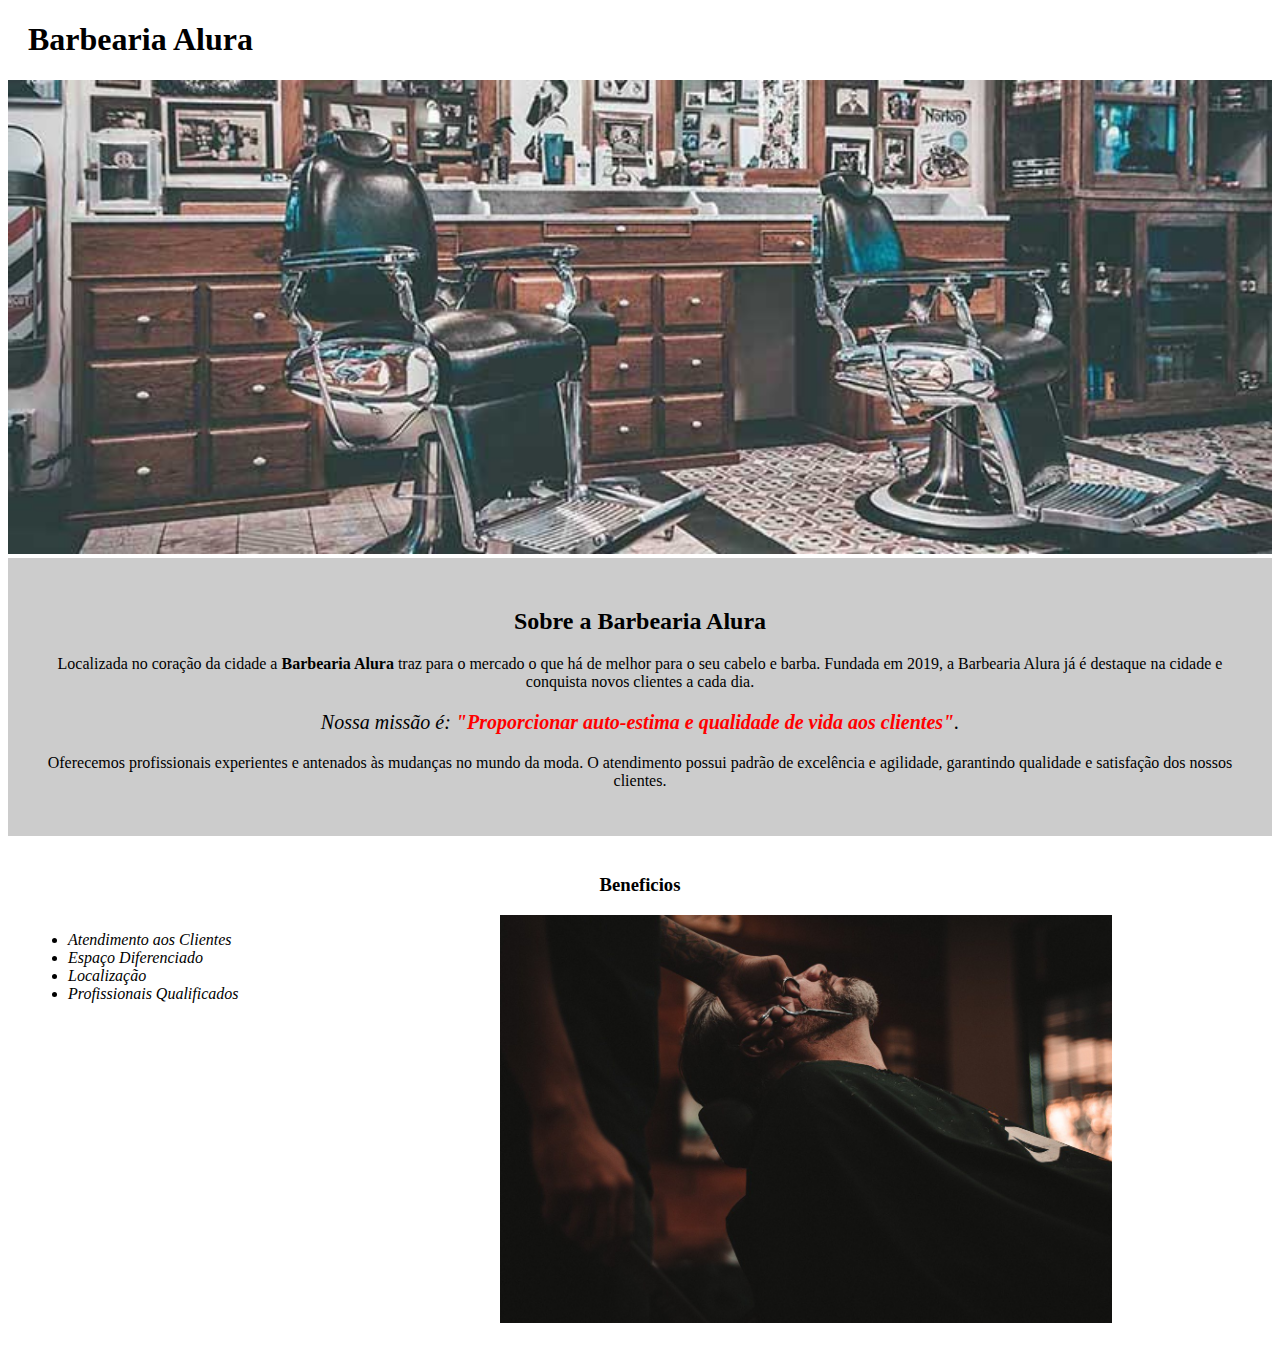
<file: index.html>
<!DOCTYPE html>
<html lang = "pt-br">
	<head>
		<meta charset = "utf-8">
		<title>Barbearia Alura</title>
		<link rel = "stylesheet" href = style-home.css>
	</head>
	<body>
		<header>
			<h1 class = "titulo-principal">Barbearia Alura</h1>
		</header>
		
		<img id = "banner" src = "banner.jpg">
		
		<div class = "principal">
			<h2 class = "titulo-centralizado">Sobre a Barbearia Alura</h2>

				<p>Localizada no coração da cidade a <strong>Barbearia Alura</strong> traz para o mercado o que há de melhor para o seu cabelo e barba. Fundada em 2019, a Barbearia Alura já é destaque na cidade e conquista novos clientes a cada dia.</p>

				<p id = "missao"><em>Nossa missão é: <strong>"Proporcionar auto-estima e qualidade de vida aos clientes"</strong>.</em></p>

				<p>Oferecemos profissionais experientes e antenados às mudanças no mundo da moda. O atendimento possui padrão de excelência e agilidade, garantindo qualidade e satisfação dos nossos clientes.</p>
		</div>
		
		<div class = "beneficios">
			<h3 class = "titulo-centralizado">Beneficios</h3>
				<ul>
					<li class = "itens">Atendimento aos Clientes</li>
					<li class = "itens">Espaço Diferenciado</li>
					<li class = "itens">Localização</li>
					<li class = "itens">Profissionais Qualificados</li>
				</ul>
			<img src = "beneficios.jpg" class = "imagembeneficios">
		</div>
	</body>
</html>
</file>
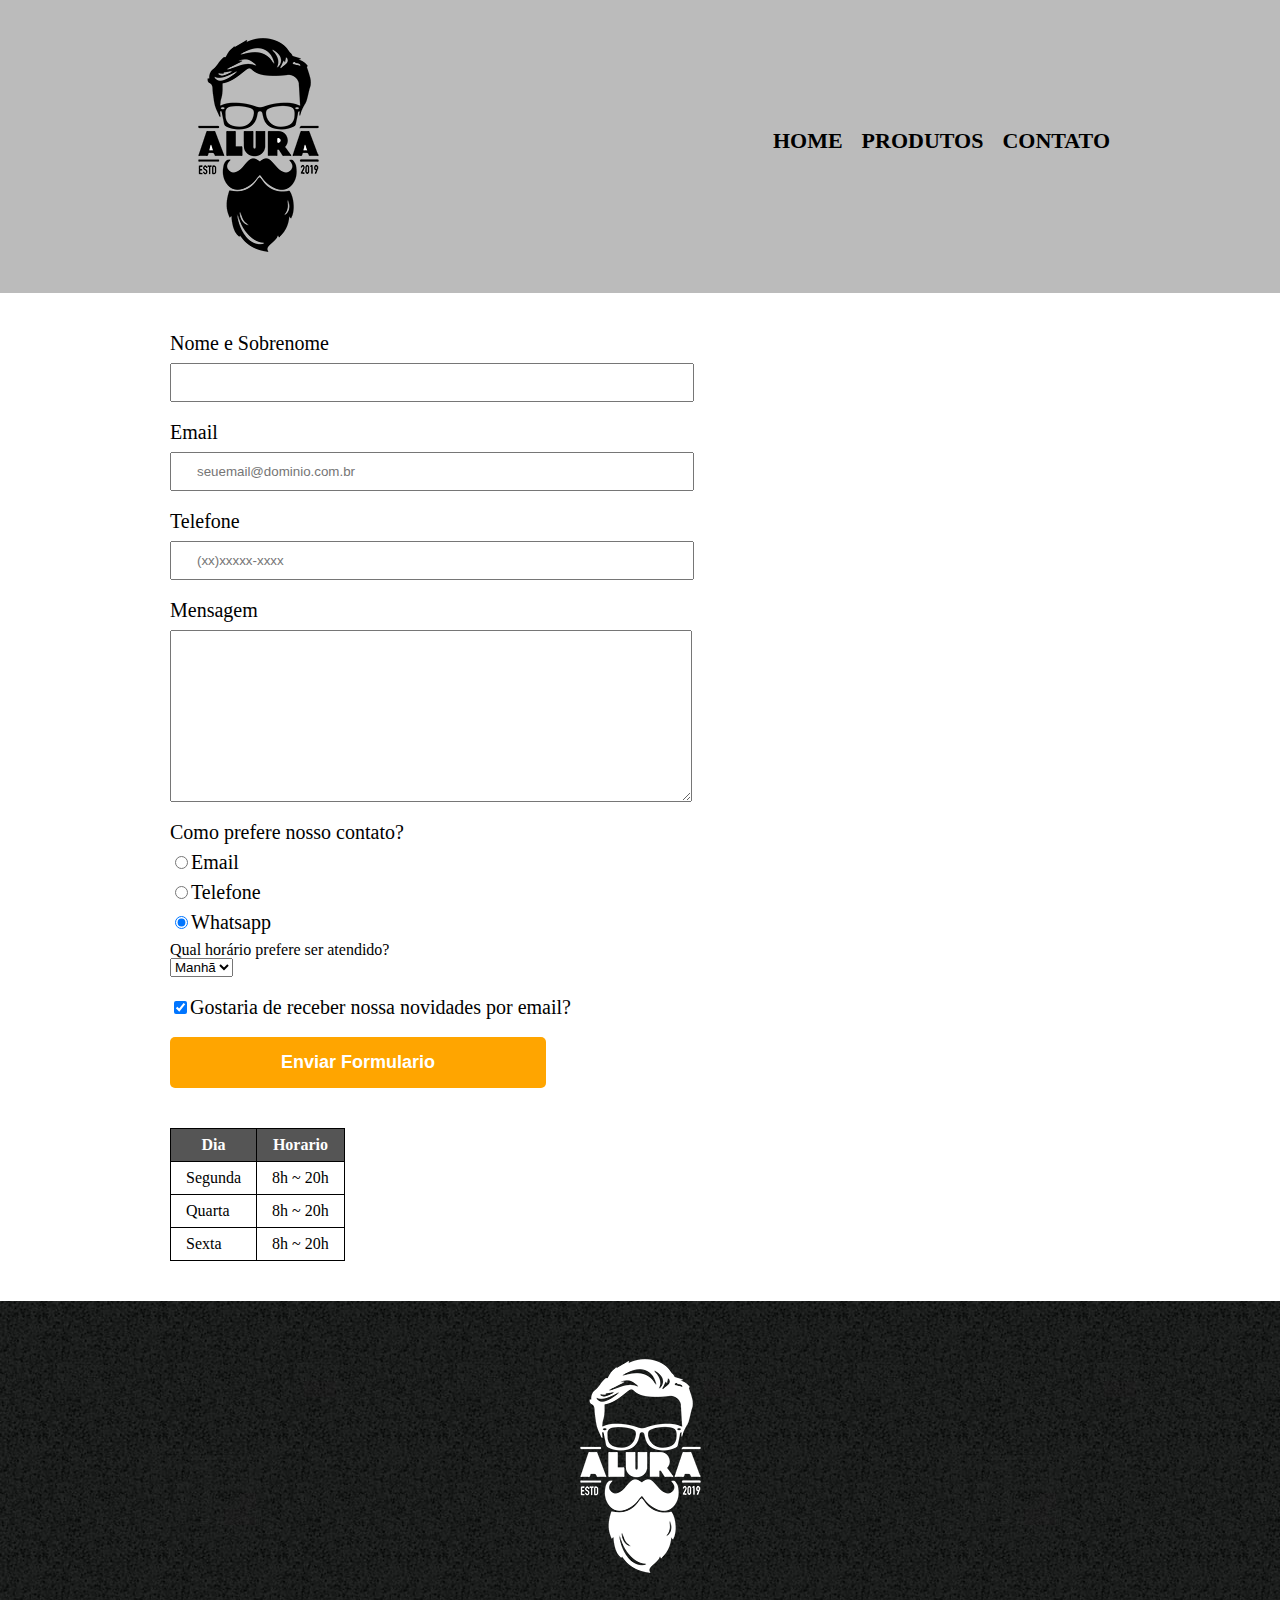
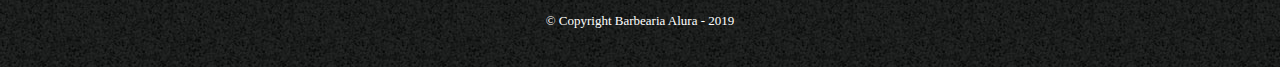
<file: contato.html>
<!DOCTYPE html>
<html>
	<head>
		<meta charset = "utf-8">
		<title>Contato - Barbearia Alura</title>
	
		<link rel = "stylesheet" href = "reset.css">
		<link rel = "stylesheet" href = "style.css">
	</head>
	<body>
		<header>
			<div class= "caixa">
				<h1><img src = "logo.png" alt = "Logo da Barbearia Alura"></h1>
				
				<nav>
					<ul>
						<li><a = href = "index.html">Home</a></li>
						<li><a = href = "produtos.html">Produtos</a></li>
						<li><a = href = "contato.html">Contato</a></li>
					</ul>
				</nav>
			</div>
		</header>
		
		<main>
			<form>
				<label for = "nomesobrenome">Nome e Sobrenome</label>
				<input type = "text" id = "nomesobrenome" class = "input-padrao" required>
				
				<label for = "email">Email</label>
				<input type = "email" id = "email" class = "input-padrao" required placeholder = "seuemail@dominio.com.br">
				
				<label for = "telefone">Telefone</label>
				<input type = "tel" id = "telefone" class = "input-padrao" required placeholder = "(xx)xxxxx-xxxx">
				
				<label for = "mensagem">Mensagem</label>
				<textarea cols = "70" rows = "10" id = "mensagem" class = "input-padrao" class = "input-padrao" required></textarea>
				
				<fieldset>
					<legend>Como prefere nosso contato?</legend>
						<label for = "radio-email"><input type = "radio" name = "contato" value = "email" id = "radio-email">Email</label>
						
						<label for = "radio-telefone"><input type = "radio" name = "contato" value = "telefone" id = "radio-telefone">Telefone</label>
						
						<label for = "radio-whatsapp"><input type = "radio" name = "contato" value = "whatsapp" id = "radio-whatsapp" checked>Whatsapp</label>
						
				</fieldset>
				
				<fieldset>
					<p>Qual horário prefere ser atendido?</p>
					<select>
						<option>Manhã</option>
						<option>Tarde</option>
						<option>Noite</option>
					</select>
				</fieldset>
				
				<label class = "checkbox"><input type = "checkbox" checked>Gostaria de receber nossa novidades por email?</label>
				
				<input type = "submit" value = "Enviar Formulario" class = "enviar">
			</form>
			
			<table>
				<thead>
					<tr>
						<th>Dia</th>
						<th>Horario</th>
					</tr>
				</thead>
				<tbody>
					<tr>
						<td>Segunda</td>
						<td>8h ~ 20h</td>
					</tr>
					<tr>
						<td>Quarta</td>
						<td>8h ~ 20h</td>
					</tr>
					<tr>
						<td>Sexta</td>
						<td>8h ~ 20h</td>
					</tr>
				</tbody>
			</table>
			
		</main>
		
		<footer>
			<img src = "logo-branco.png" alt = "Logo da Barbearia Alura">
			<p class = "copyright">&copy; Copyright Barbearia Alura - 2019</p>
		</footer>
	</body>
</html>
</file>
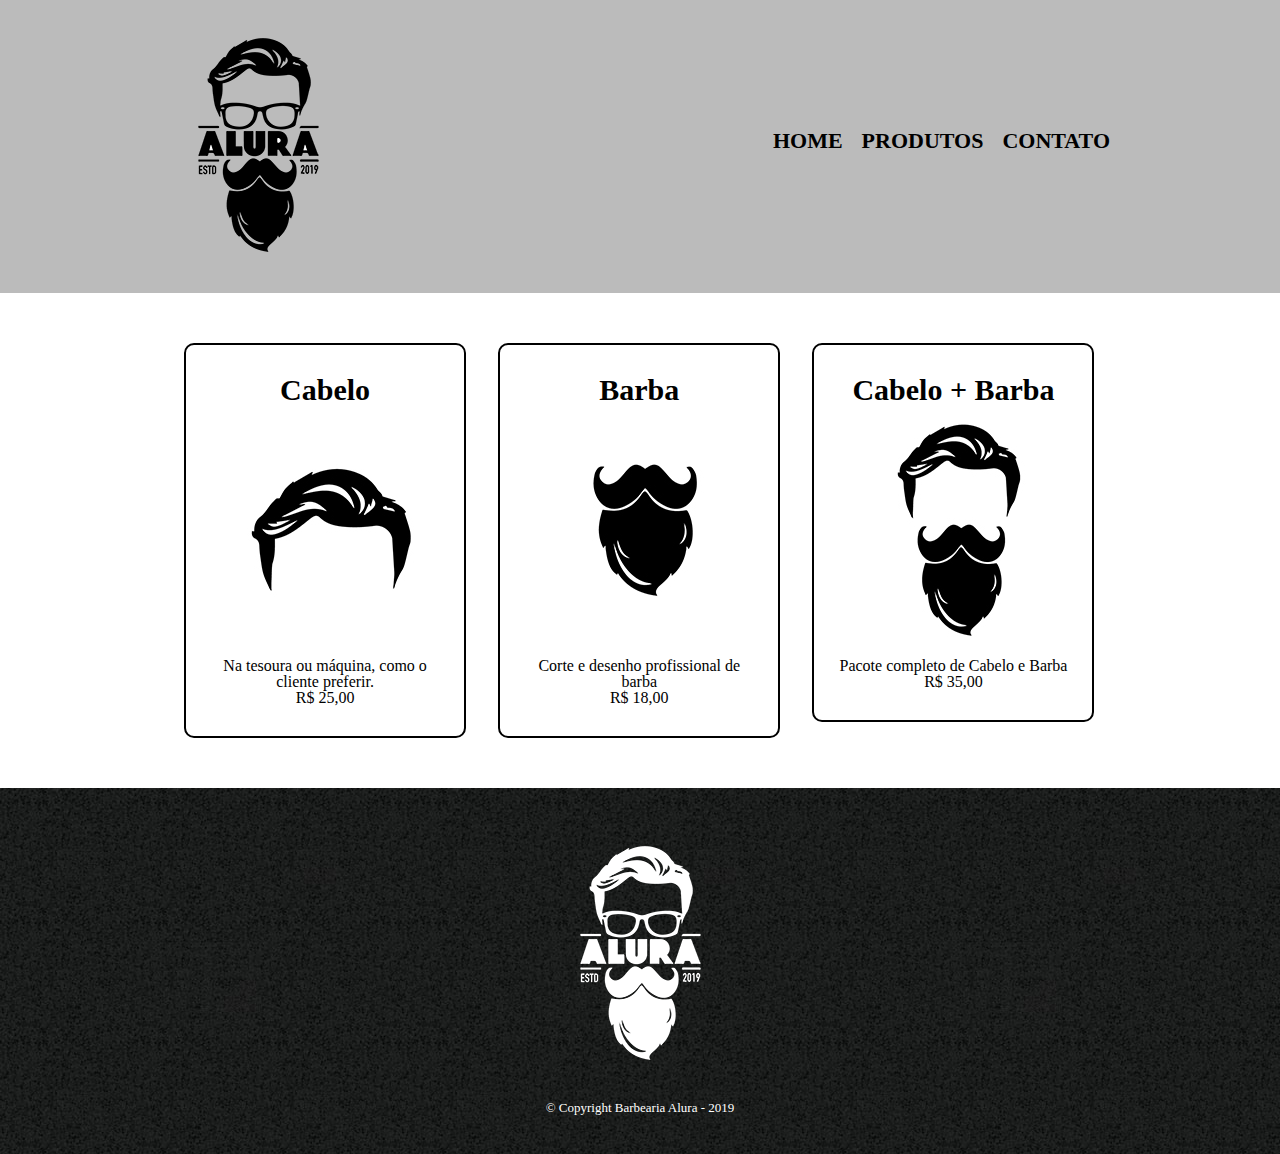
<file: produtos.html>
<!DOCTYPE html>
<html>
	<head>
		<meta charset = "utf-8">
		<title>Produtos - Barbearia Alura</title>
	
		<link rel = "stylesheet" href = "reset.css">
		<link rel = "stylesheet" href = "style.css">
	</head>
	<body>
		<header>
			<div class= "caixa">
				<h1><img src = "logo.png"></h1>
				
				<nav>
					<ul>
						<li><a = href = "index.html">Home</a></li>
						<li><a = href = "produtos.html">Produtos</a></li>
						<li><a = href = "contato.html">Contato</a></li>
					</ul>
				</nav>
			</div>
		</header>
		
		<main>
			<ul class = "produtos">
				<li>
					<h2>Cabelo</h2>
					<img src = "cabelo.jpg">
					<p class = "produto-descricao">Na tesoura ou máquina, como o cliente preferir.</p>
					<p class = "produto-preco">R$ 25,00</p>
				</li>
				<li>
					<h2>Barba</h2>
					<img src = "barba.jpg">
					<p class = "produto-descricao">Corte e desenho profissional de barba</p>
					<p class = "produto-preco">R$ 18,00</p>
				</li>
				<li>
					<h2>Cabelo + Barba</h2>
					<img src = "cabelo+barba.jpg">
					<p class = "produto-descricao">Pacote completo de Cabelo e Barba</p>
					<p class = "produto-preco">R$ 35,00</p>
				</li>
			</ul>
		</main>
		
		<footer>
			<img src = "logo-branco.png">
			<p class = "copyright">&copy; Copyright Barbearia Alura - 2019</p>
		</footer>
	</body>
</html>
</file>
<file: style.css>
header {
	background: #BBBBBB;
	padding: 20px 0;
}

.caixa {
	position: relative;
	width: 940px;
	margin: 0 auto;
}

nav {
	position: absolute;
	top: 110px;
	right: 0;
}

nav li {
	display: inline;
	margin: 0 0 0 15px;
}

nav a {
	text-transform: uppercase;
	color: #000000;
	font-weight: bold;
	font-size: 22px;
	text-decoration: none;
}
nav a:hover {
	color: #C78C19;
	text-decoration: underline;
}

.produtos {
	width: 940px;
	margin: 0 auto;
	padding: 50px 0;
}

.produtos li {
	display: inline-block;
	text-align: center;
	width: 30%;
	vertical-align: top;
	margin: 0 1.5%;
	padding: 30px 20px;
	box-sizing: border-box;
	border: 2px solid #000000;
	border-radius: 10px;
}

.produtos li:hover {
	border-color: #C78C19;
}

.produtos li:active {
	border-color: #088C19;
}

.produtos li:hover h2 {
	font-size: 34px;
}

.produtos h2 {
	font-size: 30px;
	font-weight: bold;
}

.produto_descricao {
	font-size: 18px;
}

.produto_preco {
	font-size: 22px;
	font-weight: bold;
	margin-top: 10px;
}

footer {
	text-align: center;
	background: url("bg.jpg");
	padding: 40px 0;
}

.copyright {
	color: #FFFFFF;
	font-size: 13px;
	margin: 20px 0 0;
}

main {
	width: 940px;
	margin: 0 auto;
}

form {
	margin: 40px 0;
}

form label, form legend{
	display: block;
	font-size: 20px;
	margin: 0 0 10px;
}

.input-padrao {
	display: block;
	margin: 0 0 20px;
	padding: 10px 25px;
	width: 50%;
}

.checkbox {
	margin: 20px 0;
}

.enviar {
	width: 40%;
	padding: 15px 0;
	background: orange;
	color: white;
	font-weight: bold;
	font-size:18px;
	border: none;
	border-radius: 5px;
	transition: 1s all;
	cursor: pointer;
}

.enviar:hover {
	background: darkorange;
	transform: scale(1.2);
}

table {
	margin: 20px 0 40px;
}

thead {
	background: #555555;
	color: white;
	font-weight: bold;
}

td, th{
	border: 1px solid #000000;
	padding: 8px 15px;
}
</file>
